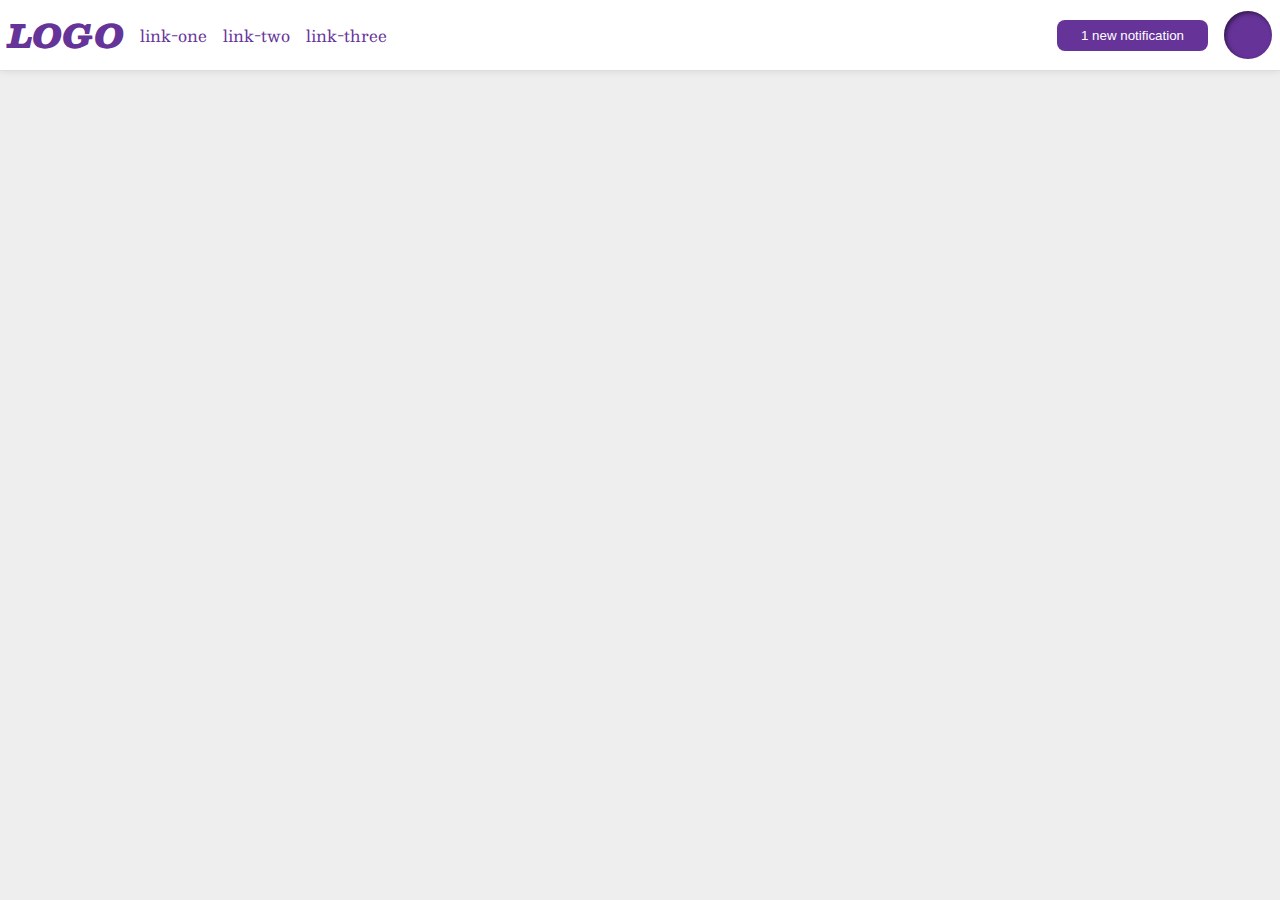
<file: foundations/flex/03-flex-header-2/index.html>
<!DOCTYPE html>
<html lang="en">
  <head>
    <meta charset="UTF-8" />
    <meta http-equiv="X-UA-Compatible" content="IE=edge" />
    <meta name="viewport" content="width=device-width, initial-scale=1.0" />
    <title>Flex Header 2</title>
    <link rel="stylesheet" href="style.css" />
  </head>
  <body>
    <div class="header">
      <div class="container-1">
        <div class="logo">LOGO</div>
        <ul class="links">
          <li><a href="https://google.com">link-one</a></li>
          <li><a href="https://google.com">link-two</a></li>
          <li><a href="https://google.com">link-three</a></li>
        </ul>
      </div>
      <div class="container-2">
        <button class="notifications">1 new notification</button>
        <div class="profile-image"></div>
      </div>
    </div>
  </body>
</html>
</file>
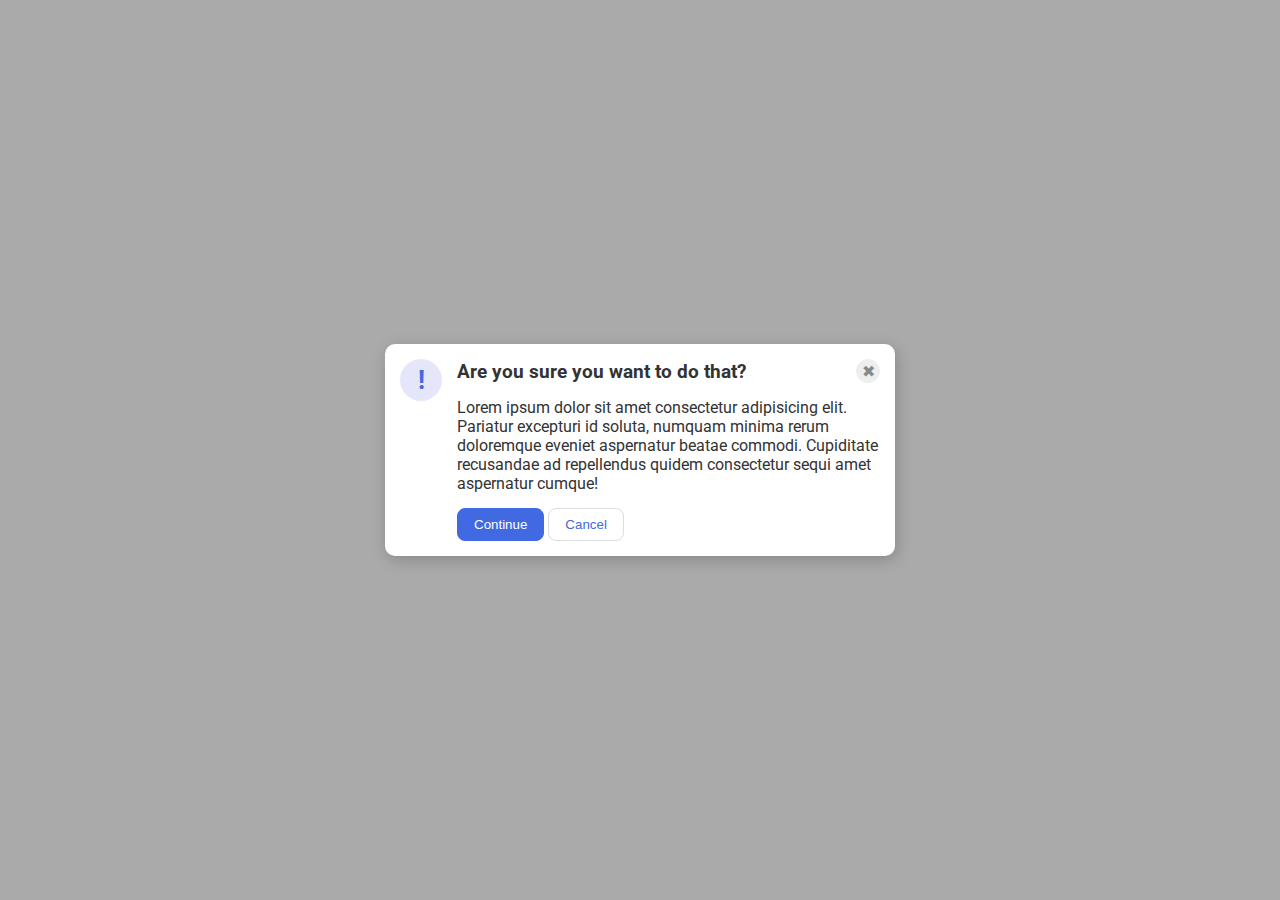
<file: foundations/flex/05-flex-modal/index.html>
<!DOCTYPE html>
<html lang="en">
  <head>
    <meta charset="UTF-8" />
    <meta http-equiv="X-UA-Compatible" content="IE=edge" />
    <meta name="viewport" content="width=device-width, initial-scale=1.0" />
    <link rel="stylesheet" href="style.css" />
    <title>Modal</title>
  </head>
  <body>
    <div class="modal">
      <div class="icon">!</div>
      <div class="container-1">
        <div class="container-2">
          <div class="header">Are you sure you want to do that?</div>
          <button class="close-button">✖</button>
        </div>
        <div class="text">
          Lorem ipsum dolor sit amet consectetur adipisicing elit. Pariatur
          excepturi id soluta, numquam minima rerum doloremque eveniet
          aspernatur beatae commodi. Cupiditate recusandae ad repellendus quidem
          consectetur sequi amet aspernatur cumque!
        </div>
        <button class="continue">Continue</button>
        <button class="cancel">Cancel</button>
      </div>
    </div>
  </body>
</html>
</file>
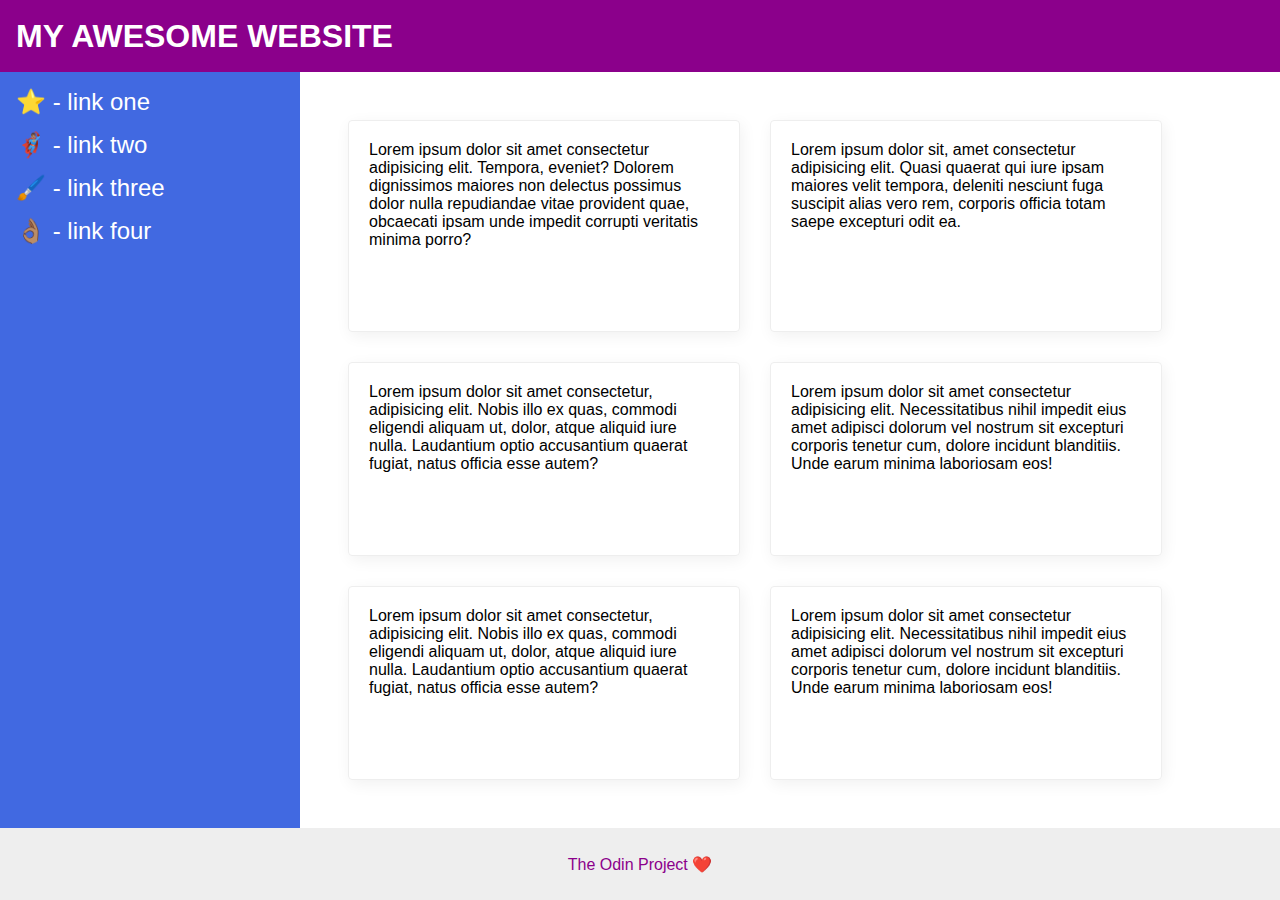
<file: foundations/flex/07-flex-layout-2/index.html>
<!DOCTYPE html>
<html lang="en">
  <head>
    <meta charset="UTF-8" />
    <meta http-equiv="X-UA-Compatible" content="IE=edge" />
    <meta name="viewport" content="width=device-width, initial-scale=1.0" />
    <title>The Holy Grail</title>
    <link rel="stylesheet" href="style.css" />
  </head>
  <body>
    <div class="header">MY AWESOME WEBSITE</div>

    <div class="content">
      <div class="sidebar">
        <ul>
          <li><a href="#">⭐ - link one</a></li>
          <li><a href="#">🦸🏽‍♂️ - link two</a></li>
          <li><a href="#">🖌️ - link three</a></li>
          <li><a href="#">👌🏽 - link four</a></li>
        </ul>
      </div>

      <div class="cards">
        <div class="card">
          Lorem ipsum dolor sit amet consectetur adipisicing elit. Tempora,
          eveniet? Dolorem dignissimos maiores non delectus possimus dolor nulla
          repudiandae vitae provident quae, obcaecati ipsam unde impedit
          corrupti veritatis minima porro?
        </div>
        <div class="card">
          Lorem ipsum dolor sit, amet consectetur adipisicing elit. Quasi
          quaerat qui iure ipsam maiores velit tempora, deleniti nesciunt fuga
          suscipit alias vero rem, corporis officia totam saepe excepturi odit
          ea.
        </div>
        <div class="card">
          Lorem ipsum dolor sit amet consectetur, adipisicing elit. Nobis illo
          ex quas, commodi eligendi aliquam ut, dolor, atque aliquid iure nulla.
          Laudantium optio accusantium quaerat fugiat, natus officia esse autem?
        </div>
        <div class="card">
          Lorem ipsum dolor sit amet consectetur adipisicing elit.
          Necessitatibus nihil impedit eius amet adipisci dolorum vel nostrum
          sit excepturi corporis tenetur cum, dolore incidunt blanditiis. Unde
          earum minima laboriosam eos!
        </div>
        <div class="card">
          Lorem ipsum dolor sit amet consectetur, adipisicing elit. Nobis illo
          ex quas, commodi eligendi aliquam ut, dolor, atque aliquid iure nulla.
          Laudantium optio accusantium quaerat fugiat, natus officia esse autem?
        </div>
        <div class="card">
          Lorem ipsum dolor sit amet consectetur adipisicing elit.
          Necessitatibus nihil impedit eius amet adipisci dolorum vel nostrum
          sit excepturi corporis tenetur cum, dolore incidunt blanditiis. Unde
          earum minima laboriosam eos!
        </div>
      </div>
    </div>

    <div class="footer">The Odin Project ❤️</div>
  </body>
</html>
</file>
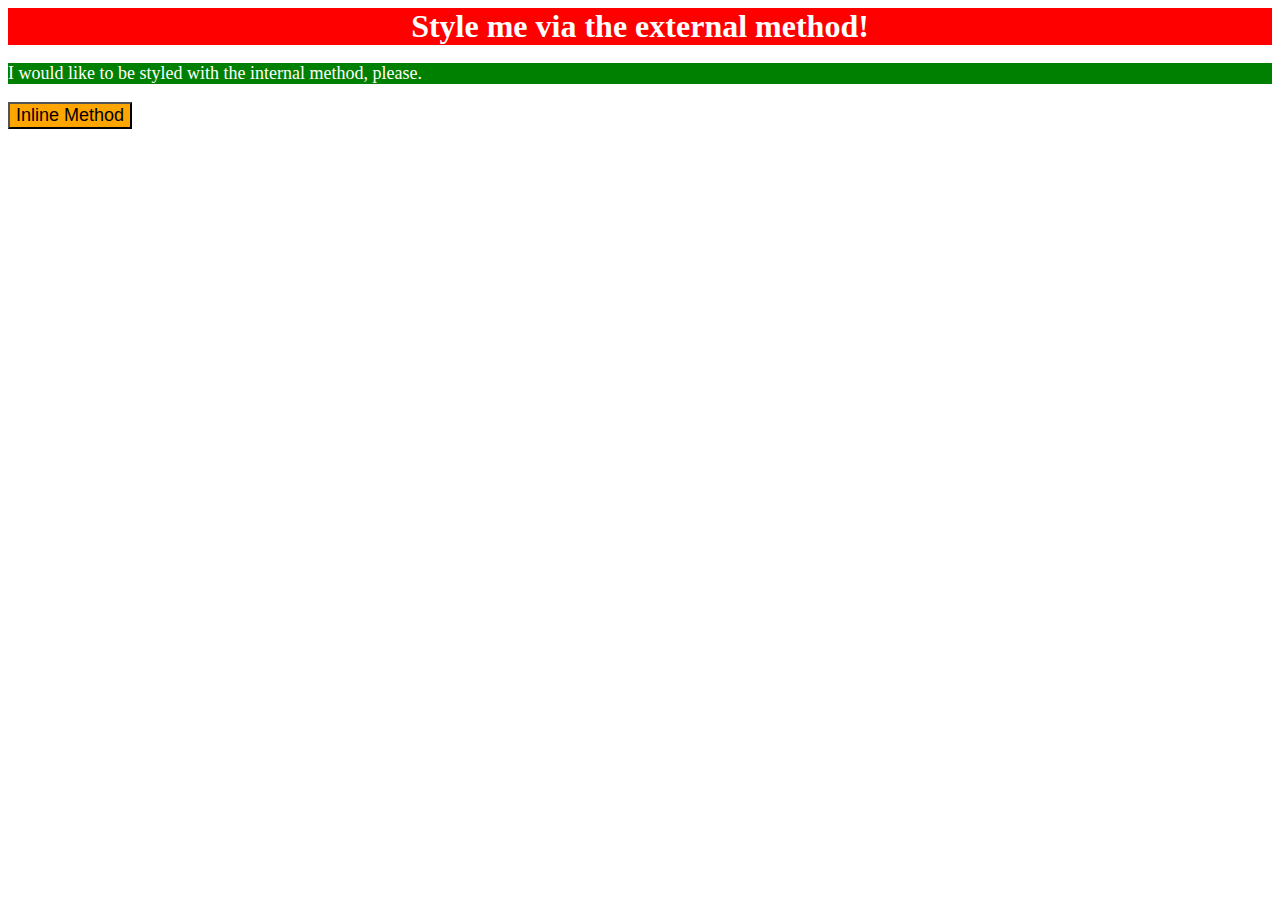
<file: foundations/intro-to-css/01-css-methods/index.html>
<!DOCTYPE html>
<html lang="en">
  <head>
    <meta charset="UTF-8" />
    <meta http-equiv="X-UA-Compatible" content="IE=edge" />
    <meta name="viewport" content="width=device-width, initial-scale=1.0" />
    <link rel="stylesheet" href="style.css" />
    <title>Methods for Adding CSS</title>

    <style>
      p {
        background-color: green;
        color: white;
        font-size: 18px;
      }
    </style>
  </head>
  <body>
    <div>Style me via the external method!</div>
    <p>I would like to be styled with the internal method, please.</p>
    <button style="background-color: orange; font-size: 18px">
      Inline Method
    </button>
  </body>
</html>
</file>
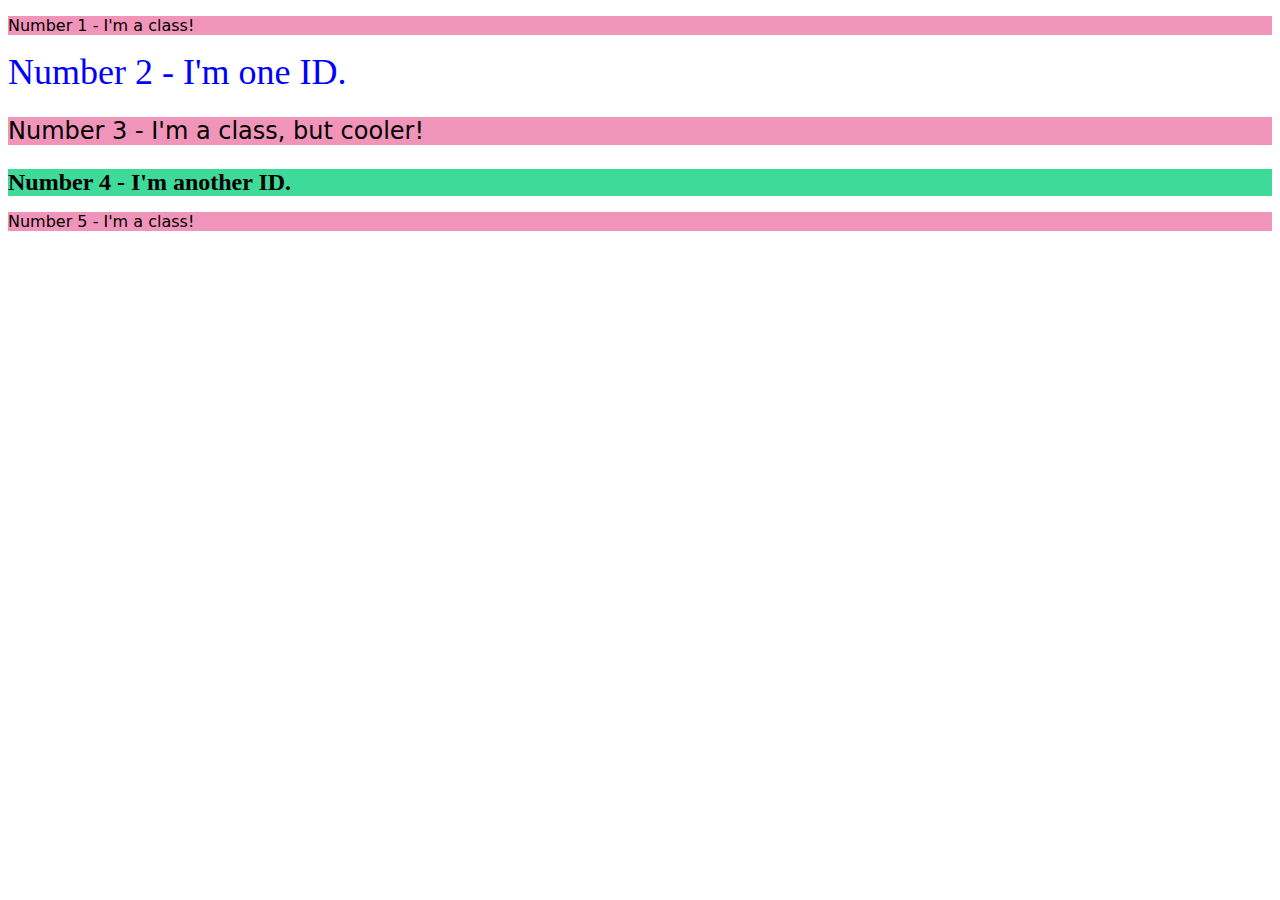
<file: foundations/intro-to-css/02-class-id-selectors/index.html>
<!DOCTYPE html>
<html lang="en">
  <head>
    <meta charset="UTF-8" />
    <meta http-equiv="X-UA-Compatible" content="IE=edge" />
    <meta name="viewport" content="width=device-width, initial-scale=1.0" />
    <title>Class and ID Selectors</title>
    <link rel="stylesheet" href="style.css" />
  </head>
  <body>
    <p class="odd">Number 1 - I'm a class!</p>
    <div id="second">Number 2 - I'm one ID.</div>
    <p class="odd third">Number 3 - I'm a class, but cooler!</p>
    <div id="fourth">Number 4 - I'm another ID.</div>
    <p class="odd">Number 5 - I'm a class!</p>
  </body>
</html>
</file>
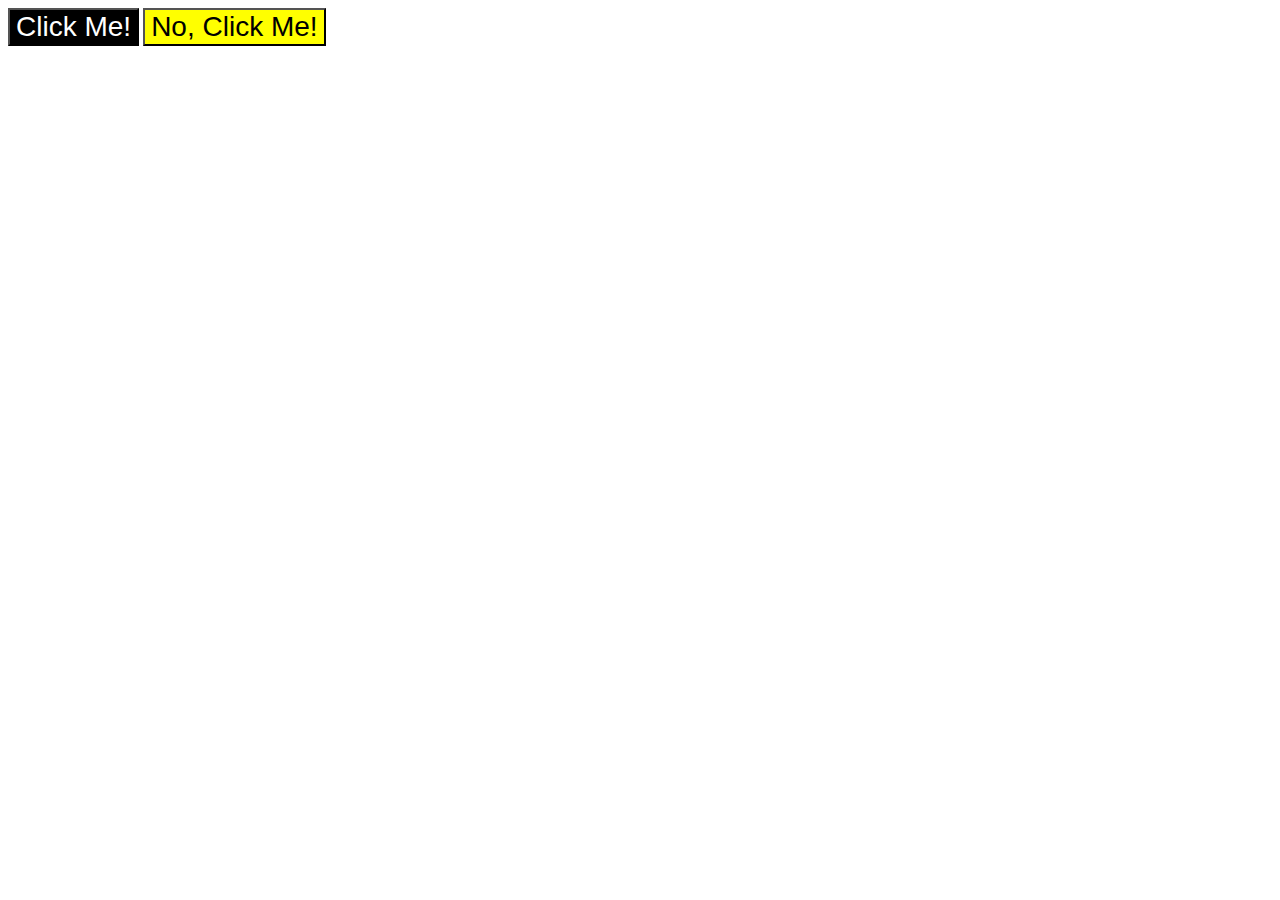
<file: foundations/intro-to-css/03-grouping-selectors/index.html>
<!DOCTYPE html>
<html lang="en">
  <head>
    <meta charset="UTF-8" />
    <meta http-equiv="X-UA-Compatible" content="IE=edge" />
    <meta name="viewport" content="width=device-width, initial-scale=1.0" />
    <title>Grouping Selectors</title>
    <link rel="stylesheet" href="style.css" />
  </head>
  <body>
    <button class="first-button">Click Me!</button>
    <button class="second-button">No, Click Me!</button>
  </body>
</html>
</file>
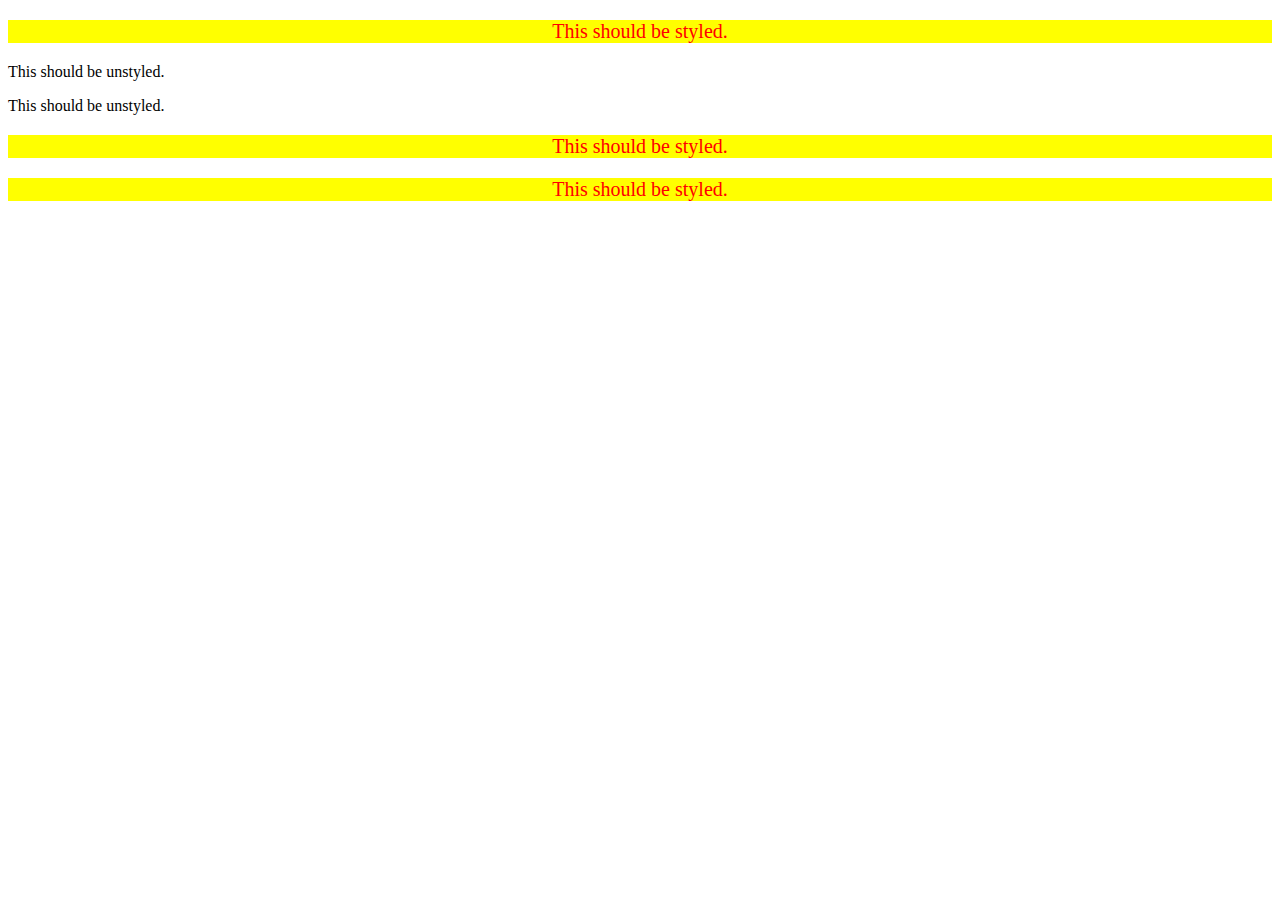
<file: foundations/intro-to-css/05-descendant-combinator/index.html>
<!DOCTYPE html>
<html lang="en">
  <head>
    <meta charset="UTF-8" />
    <meta http-equiv="X-UA-Compatible" content="IE=edge" />
    <meta name="viewport" content="width=device-width, initial-scale=1.0" />
    <title>Descendant Combinator</title>
    <link rel="stylesheet" href="style.css" />
  </head>
  <body>
    <div class="container">
      <p class="text">This should be styled.</p>
    </div>
    <p class="text">This should be unstyled.</p>
    <p class="text">This should be unstyled.</p>
    <div class="container">
      <p class="text">This should be styled.</p>
      <p class="text">This should be styled.</p>
    </div>
  </body>
</html>
</file>
<file: foundations/flex/03-flex-header-2/style.css>
/* this is some magical font-importing.  
you'll learn about it later. */
@import url("https://fonts.googleapis.com/css2?family=Besley:ital,wght@0,400;1,900&display=swap");

body {
  margin: 0;
  background: #eee;
  font-family: Besley, serif;
}

.header {
  background: white;
  border-bottom: 1px solid #ddd;
  box-shadow: 0 0 8px rgba(0, 0, 0, 0.1);
  padding: 8px;
  display: flex;
  justify-content: space-between;
}

.profile-image {
  background: rebeccapurple;
  box-shadow: inset 2px 2px 4px rgba(0, 0, 0, 0.5);
  border-radius: 50%;
  width: 48px;
  height: 48px;
}

.logo {
  color: rebeccapurple;
  font-size: 32px;
  font-weight: 900;
  font-style: italic;
}

.container-1,
.container-2 {
  display: flex;
  gap: 16px;
  align-items: center;
}

button {
  border: none;
  border-radius: 8px;
  background: rebeccapurple;
  color: white;
  padding: 8px 24px;
}

a {
  /* this removes the line under our links */
  text-decoration: none;
  color: rebeccapurple;
}

ul {
  list-style-type: none;
  margin: 0px;
  padding: 0px;
  display: flex;
  gap: 16px;
}
</file>
<file: foundations/flex/05-flex-modal/style.css>
@import url("https://fonts.googleapis.com/css2?family=Roboto:wght@400;700&display=swap");

html,
body {
  height: 100%;
}

body {
  font-family: Roboto, sans-serif;
  margin: 0;
  background: #aaa;
  color: #333;
  /* I'll give you this one for free lol */
  display: flex;
  align-items: center;
  justify-content: center;
}

.modal {
  background: white;
  width: 480px;
  border-radius: 10px;
  box-shadow: 2px 4px 16px rgba(0, 0, 0, 0.2);
  padding: 15px;
  display: flex;
  gap: 15px;
}

.icon {
  color: royalblue;
  font-size: 26px;
  font-weight: 700;
  background: lavender;
  width: 42px;
  height: 42px;
  border-radius: 50%;
  display: flex;
  align-items: center;
  justify-content: center;
  flex-shrink: 0;
}

.close-button {
  background: #eee;
  border-radius: 50%;
  color: #888;
  font-weight: 400;
  font-size: 16px;
  height: 24px;
  width: 24px;
  display: flex;
  align-items: center;
  justify-content: center;
  border: 1px solid #eee;
  padding: 0;
}

.header {
  font-weight: bold;
  font-size: larger;
}

.text {
  margin: 15px 0px;
}

.container-2 {
  display: flex;
  justify-content: space-between;
  align-items: center;
}

button {
  cursor: pointer;
  padding: 8px 16px;
  border-radius: 8px;
}

button.continue {
  background: royalblue;
  border: 1px solid royalblue;
  color: white;
}

button.cancel {
  background: white;
  border: 1px solid #ddd;
  color: royalblue;
}
</file>
<file: foundations/flex/07-flex-layout-2/style.css>
body {
  font-family: -apple-system, BlinkMacSystemFont, "Segoe UI", Roboto, Oxygen,
    Ubuntu, Cantarell, "Open Sans", "Helvetica Neue", sans-serif;
  margin: 0;
  min-height: 100vh;
  display: flex;
  flex-direction: column;
}

.header {
  height: 72px;
  background: darkmagenta;
  color: white;
  font-size: 32px;
  font-weight: 900;
  display: flex;
  align-items: center;
  padding-left: 16px;
}

.content {
  display: flex;
  flex: 1;
}

.footer {
  height: 72px;
  background: #eee;
  color: darkmagenta;
  display: flex;
  justify-content: center;
  align-items: center;
}

.sidebar {
  width: 300px;
  background: royalblue;
  box-sizing: border-box;
  width: 300px;
  flex-shrink: 0;
  padding: 16px;
}

.sidebar a {
  text-decoration: none;
  color: white;
  font-size: 24px;
}

.sidebar ul {
  list-style-type: none;
  margin: 0;
  padding: 0;
}

.sidebar li {
  margin-bottom: 15px;
}

.cards {
  padding: 48px;
  display: flex;
  flex-wrap: wrap;
  gap: 30px;
}

.card {
  border: 1px solid #eee;
  box-shadow: 2px 4px 16px rgba(0, 0, 0, 0.06);
  border-radius: 4px;
  padding: 20px;
  width: 350px;
}
</file>
<file: foundations/intro-to-css/01-css-methods/style.css>
div {
  background-color: red;
  color: white;
  font-size: 32px;
  text-align: center;
  font-weight: bold;
}
</file>
<file: foundations/intro-to-css/02-class-id-selectors/style.css>
.odd {
  background-color: rgb(240, 149, 185);
  font-family: Verdana, "DejaVu Sans", sans-serif;
}

#second {
  color: #0000ff;
  font-size: 36px;
}

.odd.third {
  font-size: 24px;
}

#fourth {
  background-color: #3eda99;
  font-size: 24px;
  font-weight: bold;
}
</file>
<file: foundations/intro-to-css/03-grouping-selectors/style.css>
.first-button {
  background-color: black;
  color: white;
}

.second-button {
  background-color: yellow;
}

.first-button,
.second-button {
  font-size: 28px;
  font-family: Helvetica, "Times New Roman", sans-serif;
}
</file>
<file: foundations/intro-to-css/05-descendant-combinator/style.css>
div .text {
  background-color: yellow;
  color: red;
  font-size: 20px;
  text-align: center;
}
</file>
